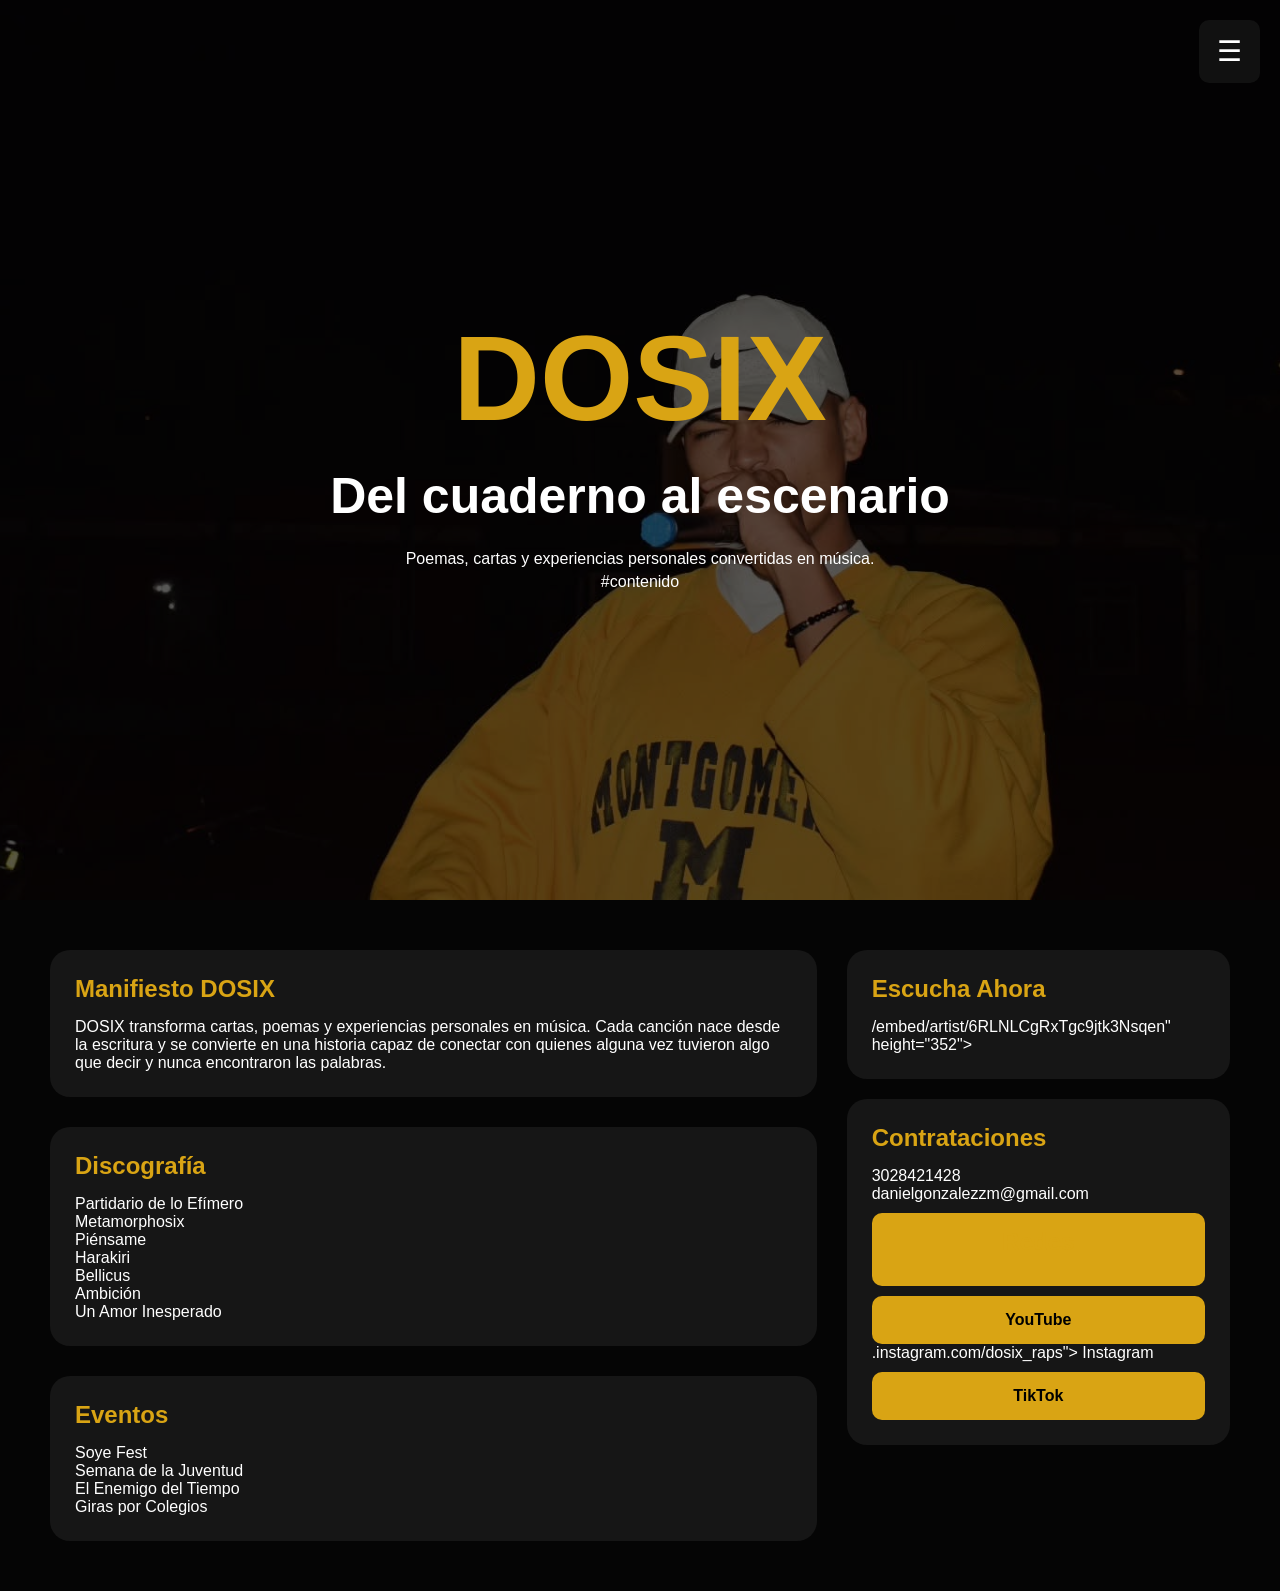
<file: index.html>
<!DOCTYPE html>
<html lang="es">
<head>
<meta charset="UTF-8">
<meta name="viewport" content="width=device-width, initial-scale=1.0">

<title>DOSIX V2</title>

<style>

*{
margin:0;
padding:0;
box-sizing:border-box;
}

html{
scroll-behavior:smooth;
}

body{
background:#050505;
color:white;
font-family:Arial,sans-serif;
}

.hero{
height:100vh;
background:url('FB_IMG_1778609921189.jpg');
background-size:cover;
background-position:center;
position:relative;
}

.overlay{
position:absolute;
inset:0;
background:rgba(0,0,0,.65);

display:flex;
flex-direction:column;
justify-content:center;
align-items:center;

text-align:center;
padding:20px;
}

.hero h1{
font-size:120px;
color:#D9A414;
}

.hero h2{
margin-top:20px;
font-size:50px;
}

.hero p{
max-width:800px;
margin-top:20px;
line-height:1.8;
}

.flecha{
margin-top:40px;
font-size:50px;
text-decoration:none;
color:#D9A414;
}

.menu{
position:fixed;
top:20px;
right:20px;
background:#111;
padding:15px 18px;
border-radius:10px;
font-size:28px;
z-index:9999;
}

.contenido{
display:grid;
grid-template-columns:2fr 1fr;
gap:30px;

padding:50px;
}

.izquierda{
display:flex;
flex-direction:column;
gap:30px;
}

.derecha{
display:flex;
flex-direction:column;
gap:20px;
}

.card{
background:#161616;
padding:25px;
border-radius:20px;
}

.card h2{
color:#D9A414;
margin-bottom:15px;
}

.spotify iframe{
width:100%;
border:none;
border-radius:15px;
}

.btn{
display:block;
margin-top:10px;
padding:15px;
background:#D9A414;
color:black;
text-align:center;
text-decoration:none;
border-radius:10px;
font-weight:bold;
}

@media(max-width:900px){

.contenido{
grid-template-columns:1fr;
}

.hero h1{
font-size:70px;
}

.hero h2{
font-size:32px;
}

}

</style>

</head>

<body>

<div class="menu">
☰
</div>

<section class="hero">

<div class="overlay">

<h1>DOSIX</h1>

<h2>Del cuaderno al escenario</h2>

<p>
Poemas, cartas y experiencias personales convertidas en música.
</p>

#contenido

</div>

</section>

<section id="contenido" class="contenido">

<div class="izquierda">

<div class="card">

<h2>Manifiesto DOSIX</h2>

<p>
DOSIX transforma cartas, poemas y experiencias
personales en música.

Cada canción nace desde la escritura y se convierte
en una historia capaz de conectar con quienes
alguna vez tuvieron algo que decir y nunca encontraron
las palabras.
</p>

</div>

<div class="card">

<h2>Discografía</h2>

<p>Partidario de lo Efímero</p>
<p>Metamorphosix</p>
<p>Piénsame</p>
<p>Harakiri</p>
<p>Bellicus</p>
<p>Ambición</p>
<p>Un Amor Inesperado</p>

</div>

<div class="card">

<h2>Eventos</h2>

<p>Soye Fest</p>
<p>Semana de la Juventud</p>
<p>El Enemigo del Tiempo</p>
<p>Giras por Colegios</p>

</div>

</div>

<div class="derecha">

<div class="card spotify">

<h2>Escucha Ahora</h2>

/embed/artist/6RLNLCgRxTgc9jtk3Nsqen"
height="352">
</iframe>

</div>

<div class="card">

<h2>Contrataciones</h2>

<p>3028421428</p>

<p>danielgonzalezzm@gmail.com</p>

<a class="btn"
href="https://wa.me/573028421428>

<div class="card">

<h2>Redes</h2>

<a class="btn"
href="https://www.youtube.com/@DOSIX_Raps">
YouTube
</a>

.instagram.com/dosix_raps">
Instagram
</a>

<a class="btn"
href="https://www.tiktok.com/@dosixraps">
TikTok
</a>

</div>

</div>

</section>

</body>
</html>
</file>
